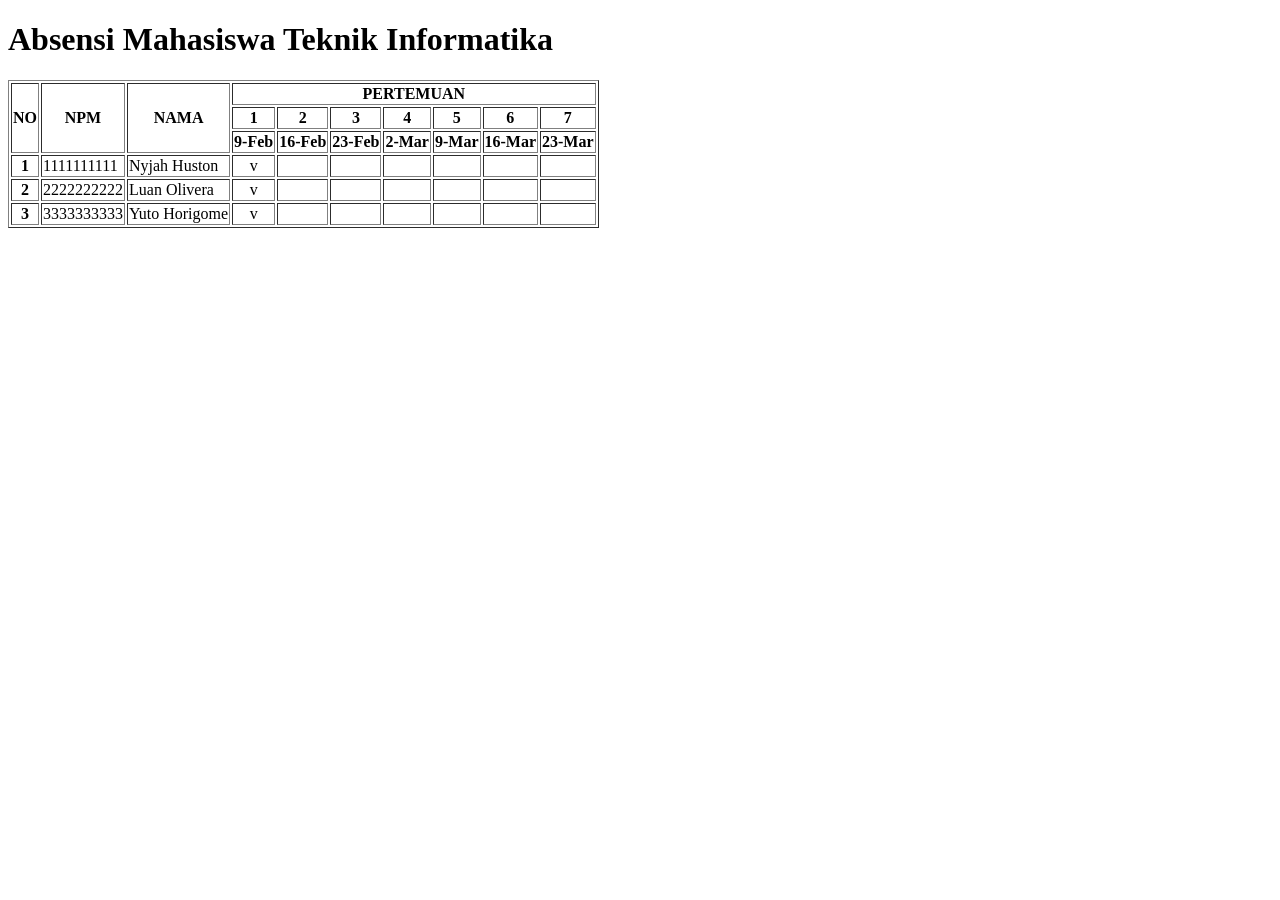
<file: Tugas2/no1.html>
<!DOCTYPE html>
<html lang="en">

<head>
    <meta charset="UTF-8">
    <meta name="viewport" content="width=device-width, initial-scale=1.0">
    <title>Absensi Mahasiswa Teknik Informatika</title>
</head>

<body>
    <h1>Absensi Mahasiswa Teknik Informatika</h1>
    <table border="1">
        <thead>
            <tr>
                <th rowspan="3">NO</th>
                <th rowspan="3">NPM</th>
                <th rowspan="3">NAMA</th>
                <th colspan="7">PERTEMUAN</th>
            </tr>
            <tr>
                <th>1</th>
                <th>2</th>
                <th>3</th>
                <th>4</th>
                <th>5</th>
                <th>6</th>
                <th>7</th>
            </tr>
            <tr>
                <th>9-Feb</th>
                <th>16-Feb</th>
                <th>23-Feb</th>
                <th>2-Mar</th>
                <th>9-Mar</th>
                <th>16-Mar</th>
                <th>23-Mar</th>
            </tr>
        </thead>
        <tbody>
            <tr>
                <td align="center"><b>1</b></td>
                <td>1111111111</td>
                <td>Nyjah Huston</td>
                <td align="center">v</td>
                <td></td>
                <td></td>
                <td></td>
                <td></td>
                <td></td>
                <td></td>
            </tr>
            <tr>
                <td align="center"><b>2</b></td>
                <td>2222222222</td>
                <td>Luan Olivera</td>
                <td align="center">v</td>
                <td></td>
                <td></td>
                <td></td>
                <td></td>
                <td></td>
                <td></td>
            </tr>
            <tr>
                <td align="center"><b>3</b></td>
                <td>3333333333</td>
                <td>Yuto Horigome</td>
                <td align="center">v</td>
                <td></td>
                <td></td>
                <td></td>
                <td></td>
                <td></td>
                <td></td>
            </tr>
        </tbody>
    </table>
</body>

</html>
</file>
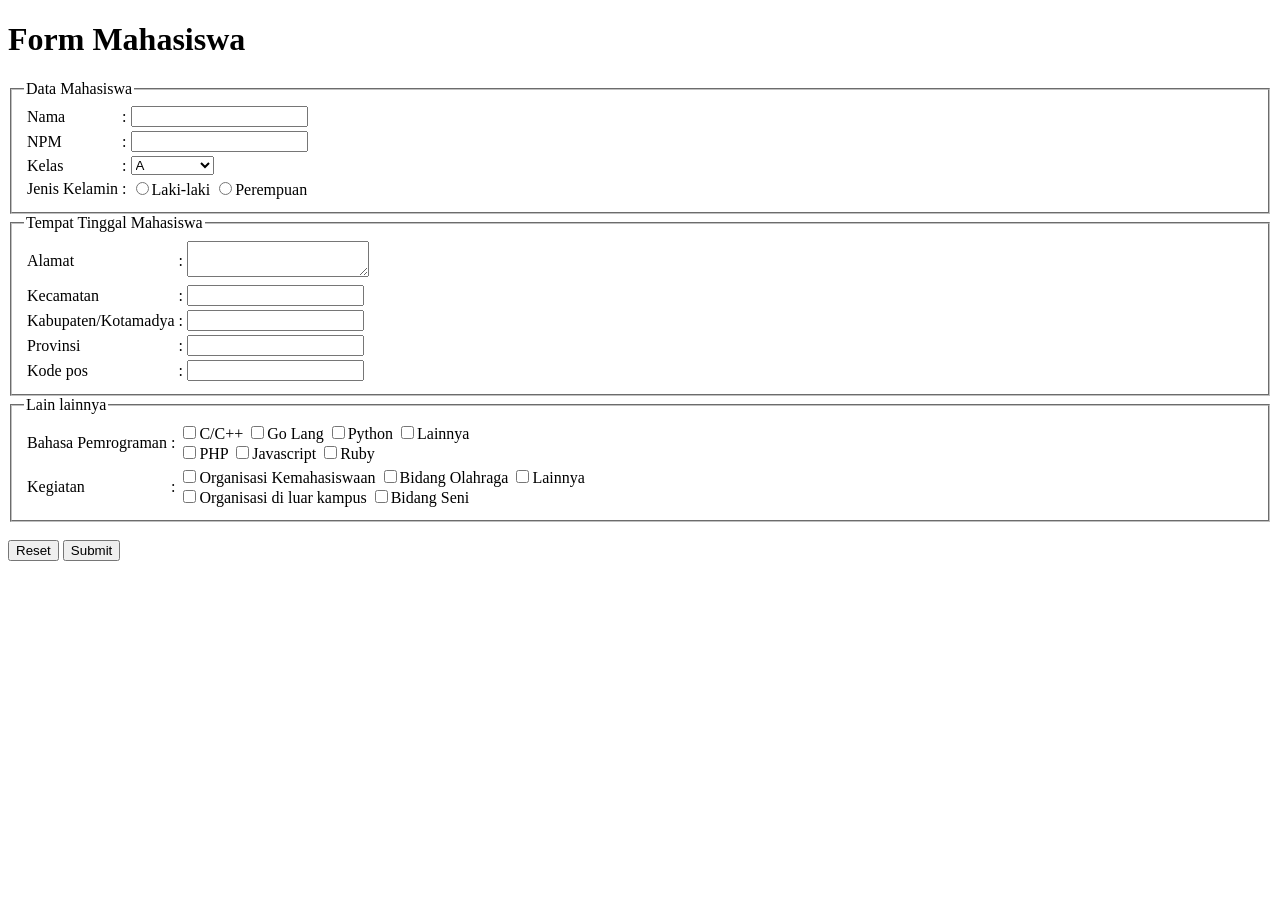
<file: Tugas2/no2.html>
<!DOCTYPE html>
<html lang="en">

<head>
    <meta charset="UTF-8">
    <meta name="viewport" content="width=device-width, initial-scale=1.0">
    <title>Form</title>
</head>

<body>
    <h1>Form Mahasiswa</h1>
    <form method="post">
        <fieldset>
            <legend>Data Mahasiswa</legend>
            <table>
                <tr>
                    <td>Nama</td>
                    <td>:</td>
                    <td><input type="text"></td>
                </tr>
                <tr>
                    <td>NPM</td>
                    <td>:</td>
                    <td><input type="text"></td>
                </tr>
                <tr>
                    <td>Kelas</td>
                    <td>:</td>
                    <td><select name="kelas">
                            <option disabled>Pilih kelas</option>
                            <option value="A">A</option>
                            <option value="B">B</option>
                            <option value="C">C</option>
                        </select></td>
                </tr>
                <tr>
                    <td>Jenis Kelamin</td>
                    <td>:</td>
                    <td><input type="radio" name="jk" value="L">Laki-laki
                        <input type="radio" name="jk" value="P">Perempuan
                    </td>
                </tr>
            </table>
        </fieldset>

        <fieldset>
            <legend>Tempat Tinggal Mahasiswa</legend>
            <table>
                <tr>
                    <td>Alamat</td>
                    <td>:</td>
                    <td><textarea></textarea></td>
                </tr>
                <tr>
                    <td>Kecamatan</td>
                    <td>:</td>
                    <td><input type="text"></td>
                </tr>
                <tr>
                    <td>Kabupaten/Kotamadya</td>
                    <td>:</td>
                    <td><input type="text"></td>
                </tr>
                <tr>
                    <td>Provinsi</td>
                    <td>:</td>
                    <td><input type="text"></td>
                </tr>
                <tr>
                    <td>Kode pos</td>
                    <td>:</td>
                    <td><input type="text"></td>
                </tr>
            </table>
        </fieldset>

        <fieldset>
            <legend>Lain lainnya</legend>
            <table>
                <tr>
                    <td>Bahasa Pemrograman</td>
                    <td>:</td>
                    <td><input type="checkbox" value="C/C++">C/C++
                        <input type="checkbox" value="Go Lang">Go Lang
                        <input type="checkbox" value="py">Python
                        <input type="checkbox" value="lainnya">Lainnya <br>
                        <input type="checkbox" value="php">PHP
                        <input type="checkbox" value="js">Javascript
                        <input type="checkbox" value="ruby">Ruby
                    </td>

                </tr>
                <tr>
                    <td>Kegiatan</td>
                    <td>:</td>
                    <td><input type="checkbox" value="UKM">Organisasi Kemahasiswaan
                        <input type="checkbox" value="Olahraga">Bidang Olahraga
                        <input type="checkbox" value="Lain">Lainnya<br>
                        <input type="checkbox" value="LK">Organisasi di luar kampus
                        <input type="checkbox" value="Seni">Bidang Seni
                    </td>
                </tr>
            </table>
        </fieldset> <br>
        <input type="reset" value="Reset">
        <input type="submit" value="Submit">
    </form>
</body>

</html>
</file>
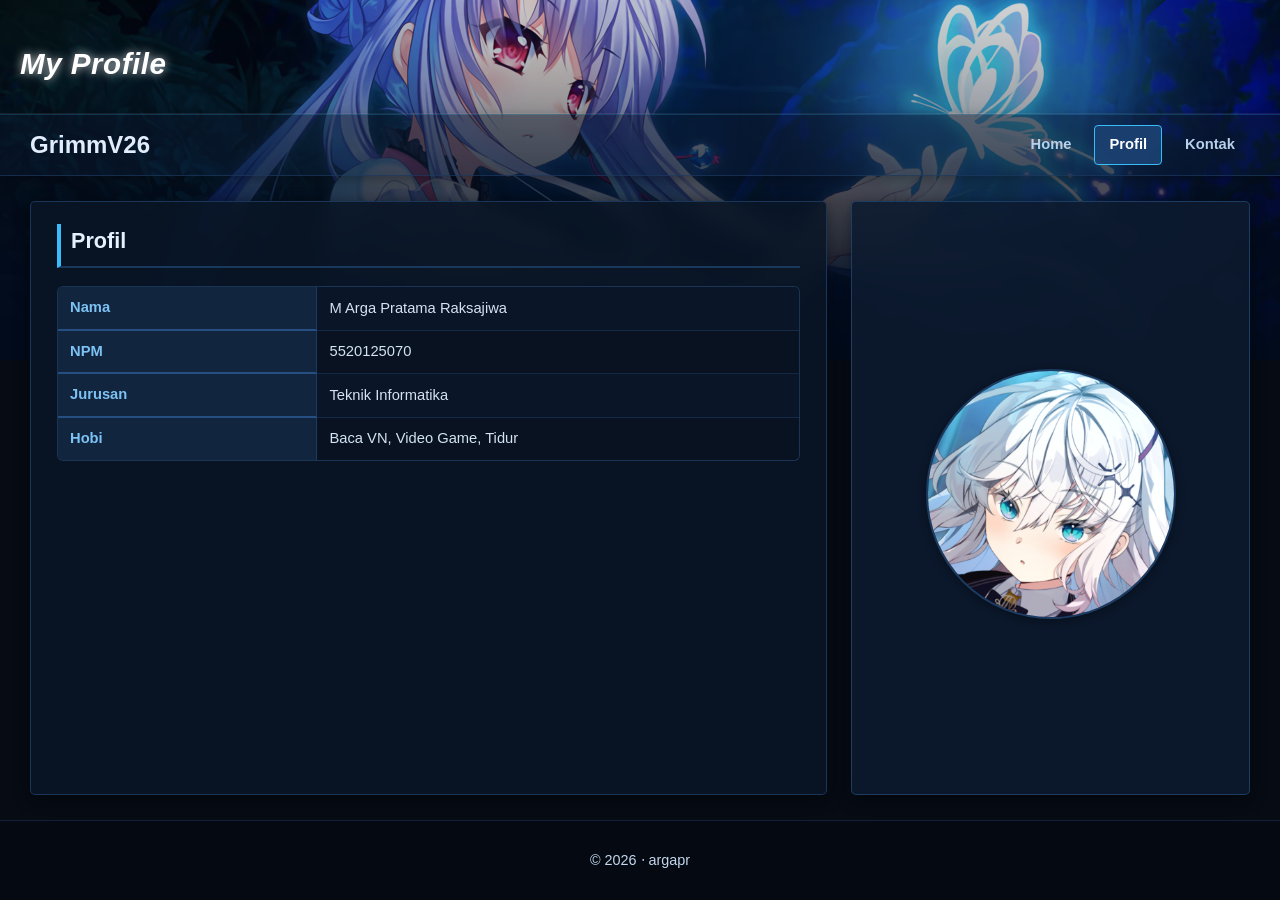
<file: Tugas3/profil.html>
<!DOCTYPE html>
<html lang="en">

<head>
    <meta charset="UTF-8">
    <meta name="viewport" content="width=device-width, initial-scale=1.0">
    <title>Profil</title>
    <link rel="stylesheet" href="style.css">
</head>

<body>

    <header>
        <h1>My Profile</h1>
    </header>

    <nav>
        <div class="logo">GrimmV26</div>
        <div class="menu">
            <a href="index.html">Home</a>
            <a href="profil.html" class="active">Profil</a>
            <a href="kontak.html">Kontak</a>
        </div>
    </nav>

    <section>
        <article>
            <h2>Profil</h2>

            <table class="tabel-data">
                <tbody>
                    <tr>
                        <th style="width: 35%;">Nama</th>
                        <td>M Arga Pratama Raksajiwa</td>
                    </tr>
                    <tr>
                        <th>NPM</th>
                        <td>5520125070</td>
                    </tr>
                    <tr>
                        <th>Jurusan</th>
                        <td>Teknik Informatika</td>
                    </tr>
                    <tr>
                        <th>Hobi</th>
                        <td>Baca VN, Video Game, Tidur</td>
                    </tr>
                </tbody>
            </table>
        </article>

        <aside class="aside-profile">
            <div class="aside-img-wrapper">
                <a href="https://vndb.org/c161702">
                    <img src="img/profil.png" alt="Foto Profil"
                        style="max-width: 250px; border-radius: 50%; margin: auto;"
                        title="Source : https://vndb.org/c161702">
                </a>
            </div>
        </aside>
    </section>

    <footer>
        <p>&copy; 2026 ‧ argapr</p>
    </footer>

</body>

</html>
</file>
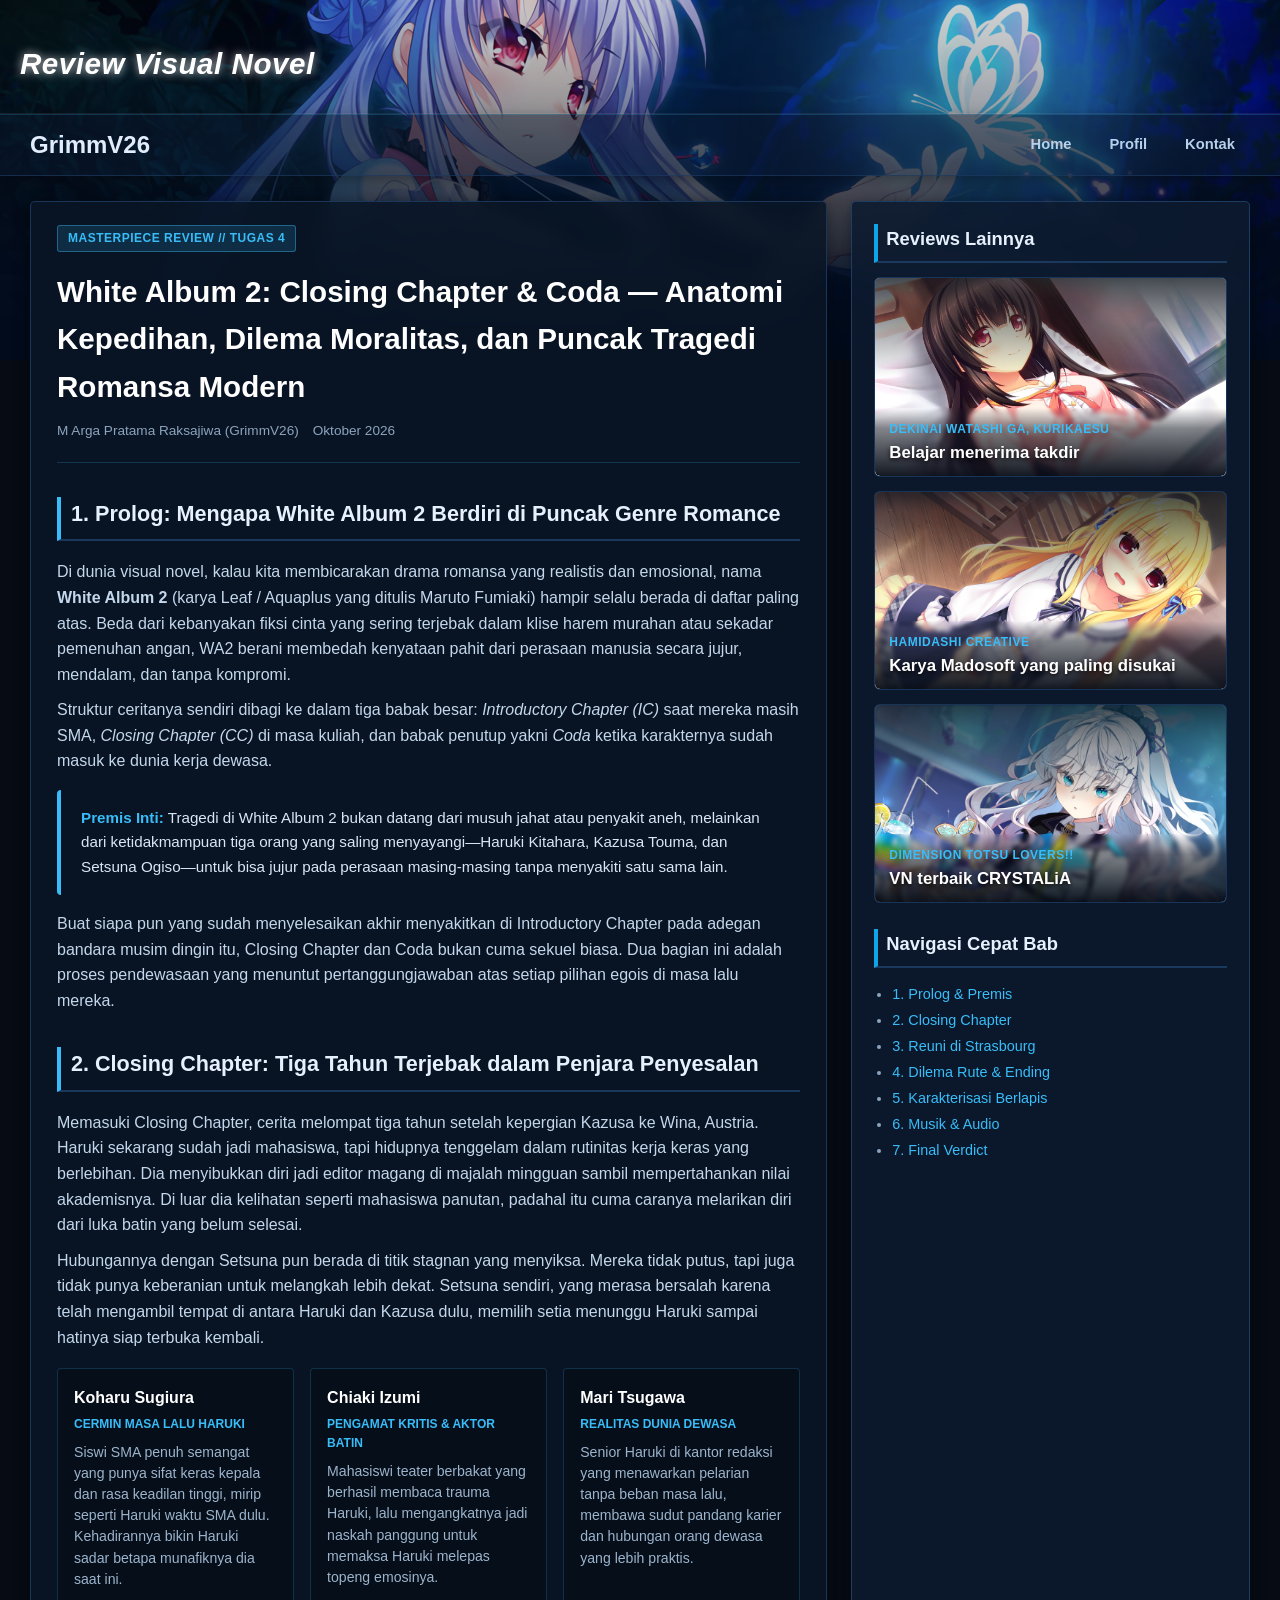
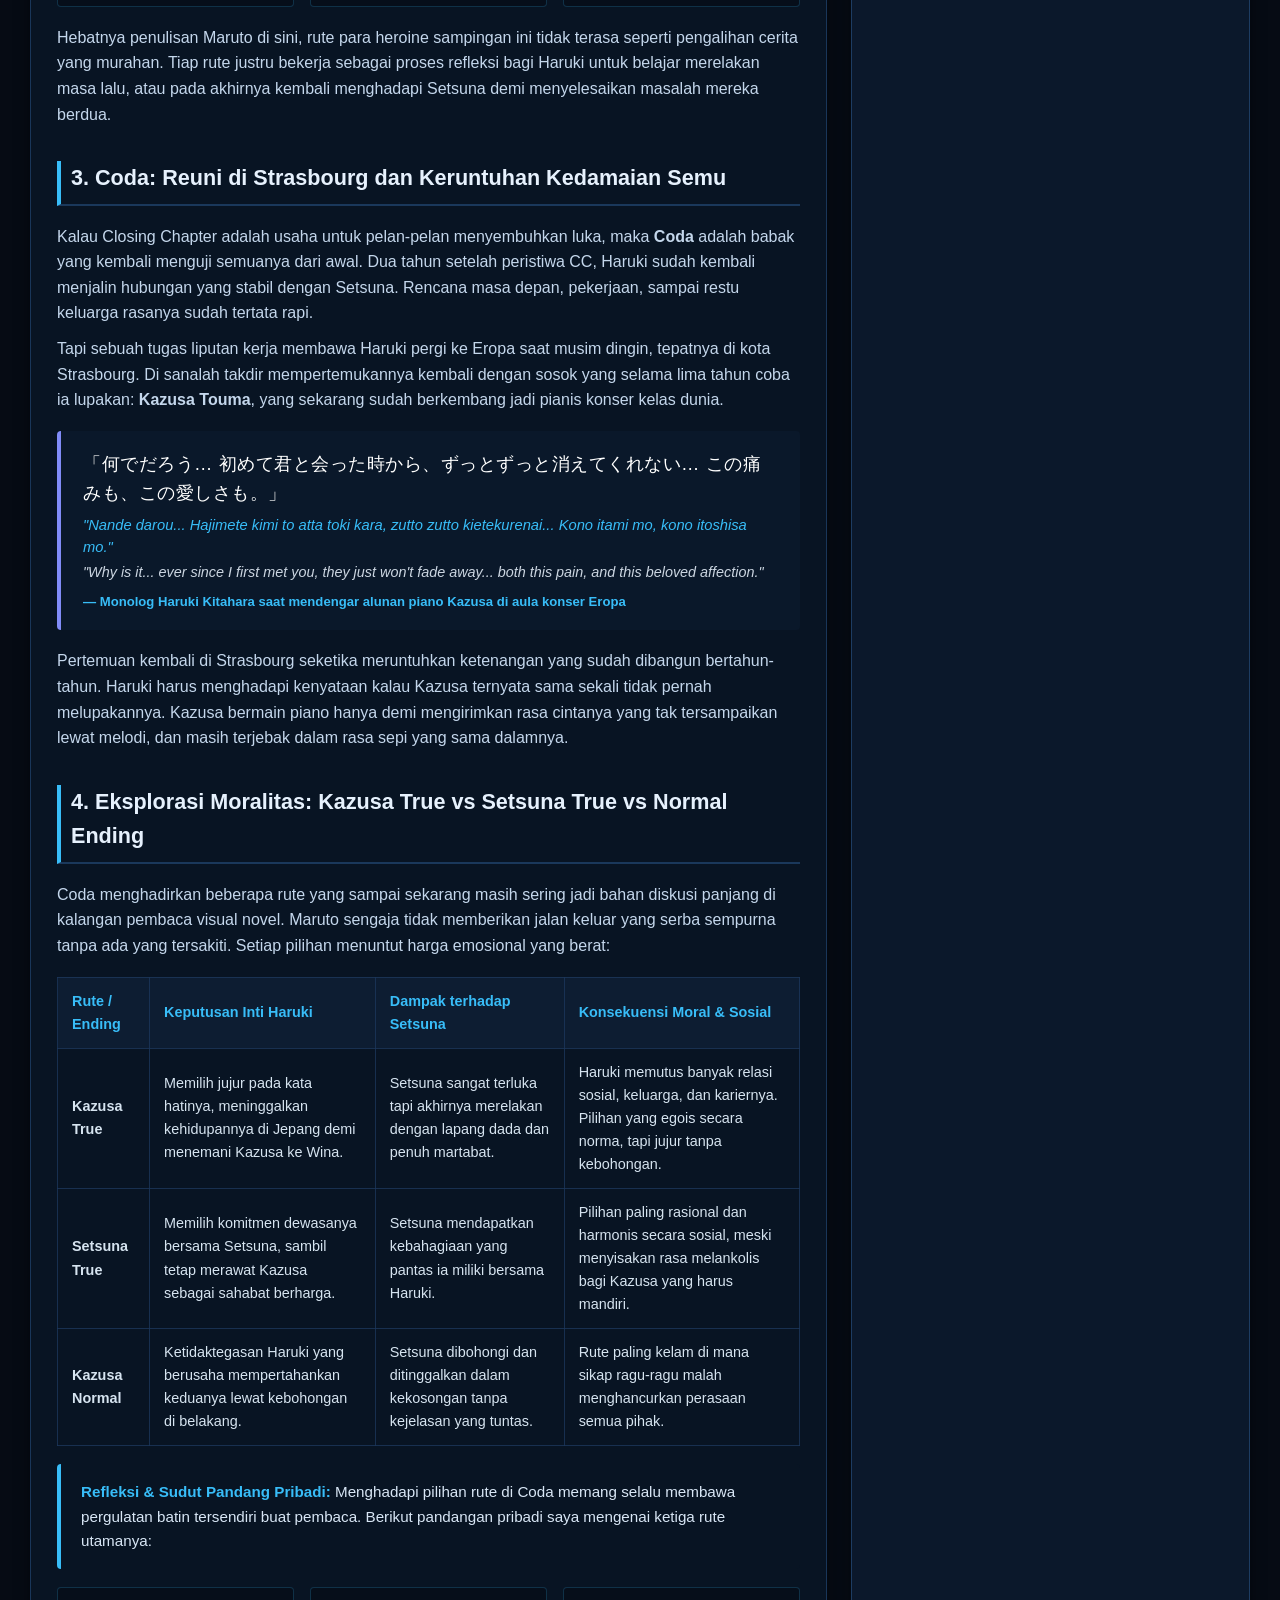
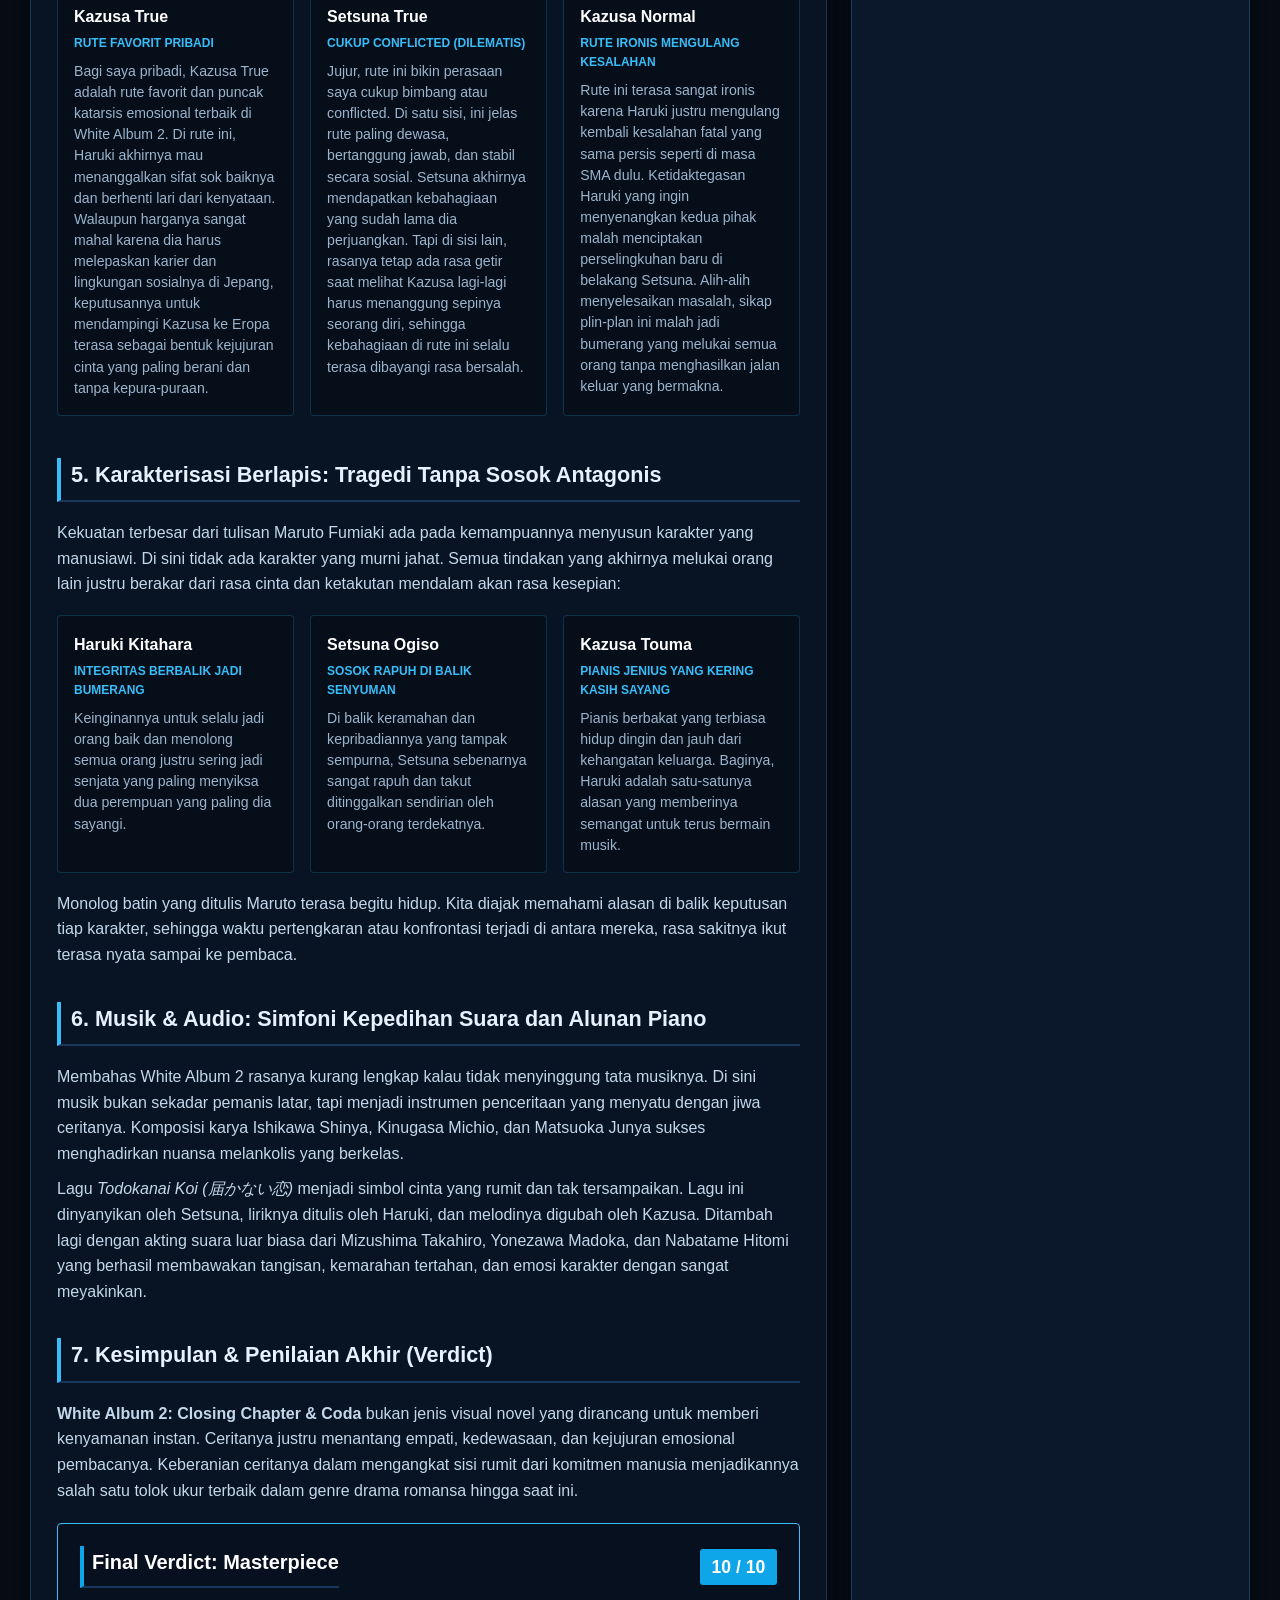
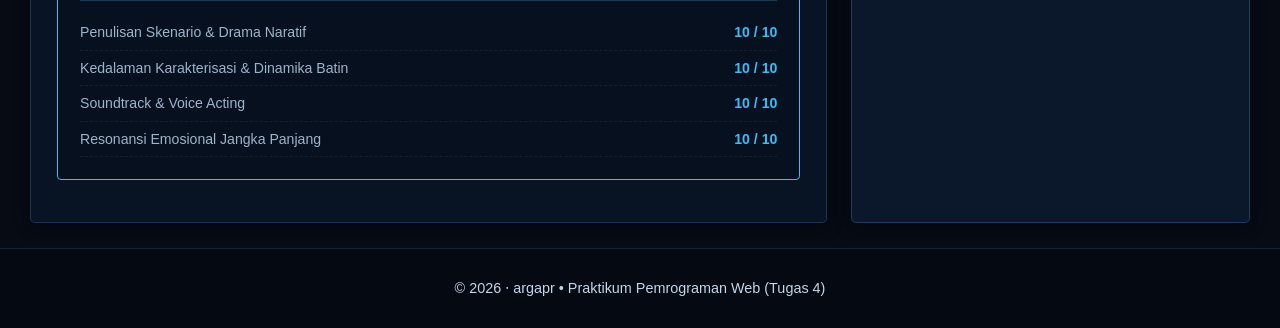
<file: Tugas4/article.html>
<!DOCTYPE html>
<html lang="id">

<head>
    <meta charset="UTF-8">
    <meta name="viewport" content="width=device-width, initial-scale=1.0">
    <title>Review White Album 2: Closing Chapter & Coda - GrimmV26</title>
    <link rel="stylesheet" href="style.css">
</head>

<body>

    <header id="top-header">
        <h1>Review Visual Novel</h1>
    </header>

    <nav>
        <div class="logo">GrimmV26</div>
        <div class="menu">
            <a href="index.html">Home</a>
            <a href="profil.html">Profil</a>
            <a href="kontak.html">Kontak</a>
        </div>
    </nav>

    <section>
        <article class="article-wa2">
            <div class="wa2-hero">
                <span class="wa2-badge">Masterpiece Review // Tugas 4</span>
                <h1 style="margin: 6px 0 10px 0; font-size: 1.85rem; color: #ffffff;">
                    White Album 2: Closing Chapter &amp; Coda — Anatomi Kepedihan, Dilema Moralitas, dan Puncak Tragedi Romansa Modern
                </h1>
                <div class="wa2-meta">
                    <span>M Arga Pratama Raksajiwa (GrimmV26)</span>
                    <span>Oktober 2026</span>
                </div>
            </div>

            <div id="prolog">
                <h2>1. Prolog: Mengapa White Album 2 Berdiri di Puncak Genre Romance</h2>
                <p>
                    Di dunia visual novel, kalau kita membicarakan drama romansa yang realistis dan emosional, nama <strong>White Album 2</strong> (karya Leaf / Aquaplus yang ditulis Maruto Fumiaki) hampir selalu berada di daftar paling atas. Beda dari kebanyakan fiksi cinta yang sering terjebak dalam klise harem murahan atau sekadar pemenuhan angan, WA2 berani membedah kenyataan pahit dari perasaan manusia secara jujur, mendalam, dan tanpa kompromi.
                </p>
                <p>
                    Struktur ceritanya sendiri dibagi ke dalam tiga babak besar: <em>Introductory Chapter (IC)</em> saat mereka masih SMA, <em>Closing Chapter (CC)</em> di masa kuliah, dan babak penutup yakni <em>Coda</em> ketika karakternya sudah masuk ke dunia kerja dewasa.
                </p>
                <div class="wa2-callout">
                    <strong>Premis Inti:</strong> Tragedi di White Album 2 bukan datang dari musuh jahat atau penyakit aneh, melainkan dari ketidakmampuan tiga orang yang saling menyayangi—Haruki Kitahara, Kazusa Touma, dan Setsuna Ogiso—untuk bisa jujur pada perasaan masing-masing tanpa menyakiti satu sama lain.
                </div>
                <p>
                    Buat siapa pun yang sudah menyelesaikan akhir menyakitkan di Introductory Chapter pada adegan bandara musim dingin itu, Closing Chapter dan Coda bukan cuma sekuel biasa. Dua bagian ini adalah proses pendewasaan yang menuntut pertanggungjawaban atas setiap pilihan egois di masa lalu mereka.
                </p>
            </div>

            <div id="closing-chapter">
                <h2>2. Closing Chapter: Tiga Tahun Terjebak dalam Penjara Penyesalan</h2>
                <p>
                    Memasuki Closing Chapter, cerita melompat tiga tahun setelah kepergian Kazusa ke Wina, Austria. Haruki sekarang sudah jadi mahasiswa, tapi hidupnya tenggelam dalam rutinitas kerja keras yang berlebihan. Dia menyibukkan diri jadi editor magang di majalah mingguan sambil mempertahankan nilai akademisnya. Di luar dia kelihatan seperti mahasiswa panutan, padahal itu cuma caranya melarikan diri dari luka batin yang belum selesai.
                </p>
                <p>
                    Hubungannya dengan Setsuna pun berada di titik stagnan yang menyiksa. Mereka tidak putus, tapi juga tidak punya keberanian untuk melangkah lebih dekat. Setsuna sendiri, yang merasa bersalah karena telah mengambil tempat di antara Haruki dan Kazusa dulu, memilih setia menunggu Haruki sampai hatinya siap terbuka kembali.
                </p>
                <div class="wa2-cards">
                    <div class="wa2-card">
                        <h4>Koharu Sugiura</h4>
                        <div class="wa2-sub">Cermin Masa Lalu Haruki</div>
                        <p>Siswi SMA penuh semangat yang punya sifat keras kepala dan rasa keadilan tinggi, mirip seperti Haruki waktu SMA dulu. Kehadirannya bikin Haruki sadar betapa munafiknya dia saat ini.</p>
                    </div>
                    <div class="wa2-card">
                        <h4>Chiaki Izumi</h4>
                        <div class="wa2-sub">Pengamat Kritis &amp; Aktor Batin</div>
                        <p>Mahasiswi teater berbakat yang berhasil membaca trauma Haruki, lalu mengangkatnya jadi naskah panggung untuk memaksa Haruki melepas topeng emosinya.</p>
                    </div>
                    <div class="wa2-card">
                        <h4>Mari Tsugawa</h4>
                        <div class="wa2-sub">Realitas Dunia Dewasa</div>
                        <p>Senior Haruki di kantor redaksi yang menawarkan pelarian tanpa beban masa lalu, membawa sudut pandang karier dan hubungan orang dewasa yang lebih praktis.</p>
                    </div>
                </div>
                <p>
                    Hebatnya penulisan Maruto di sini, rute para heroine sampingan ini tidak terasa seperti pengalihan cerita yang murahan. Tiap rute justru bekerja sebagai proses refleksi bagi Haruki untuk belajar merelakan masa lalu, atau pada akhirnya kembali menghadapi Setsuna demi menyelesaikan masalah mereka berdua.
                </p>
            </div>

            <div id="coda">
                <h2>3. Coda: Reuni di Strasbourg dan Keruntuhan Kedamaian Semu</h2>
                <p>
                    Kalau Closing Chapter adalah usaha untuk pelan-pelan menyembuhkan luka, maka <strong>Coda</strong> adalah babak yang kembali menguji semuanya dari awal. Dua tahun setelah peristiwa CC, Haruki sudah kembali menjalin hubungan yang stabil dengan Setsuna. Rencana masa depan, pekerjaan, sampai restu keluarga rasanya sudah tertata rapi.
                </p>
                <p>
                    Tapi sebuah tugas liputan kerja membawa Haruki pergi ke Eropa saat musim dingin, tepatnya di kota Strasbourg. Di sanalah takdir mempertemukannya kembali dengan sosok yang selama lima tahun coba ia lupakan: <strong>Kazusa Touma</strong>, yang sekarang sudah berkembang jadi pianis konser kelas dunia.
                </p>
                <div class="wa2-quote">
                    <p style="font-size: 1.15rem; color: #ffffff; margin: 0 0 6px 0; font-style: normal; font-weight: 500; letter-spacing: 0.5px;">
                        「何でだろう… 初めて君と会った時から、ずっとずっと消えてくれない… この痛みも、この愛しさも。」
                    </p>
                    <p style="font-size: 0.92rem; color: #38bdf8; margin: 0 0 4px 0; line-height: 1.5;">
                        "Nande darou... Hajimete kimi to atta toki kara, zutto zutto kietekurenai... Kono itami mo, kono itoshisa mo."
                    </p>
                    <p style="font-size: 0.9rem; color: #cbd5e1; margin: 0; line-height: 1.5; font-style: italic;">
                        "Why is it... ever since I first met you, they just won't fade away... both this pain, and this beloved affection."
                    </p>
                    <cite>— Monolog Haruki Kitahara saat mendengar alunan piano Kazusa di aula konser Eropa</cite>
                </div>
                <p>
                    Pertemuan kembali di Strasbourg seketika meruntuhkan ketenangan yang sudah dibangun bertahun-tahun. Haruki harus menghadapi kenyataan kalau Kazusa ternyata sama sekali tidak pernah melupakannya. Kazusa bermain piano hanya demi mengirimkan rasa cintanya yang tak tersampaikan lewat melodi, dan masih terjebak dalam rasa sepi yang sama dalamnya.
                </p>
            </div>

            <div id="dilema-rute">
                <h2>4. Eksplorasi Moralitas: Kazusa True vs Setsuna True vs Normal Ending</h2>
                <p>
                    Coda menghadirkan beberapa rute yang sampai sekarang masih sering jadi bahan diskusi panjang di kalangan pembaca visual novel. Maruto sengaja tidak memberikan jalan keluar yang serba sempurna tanpa ada yang tersakiti. Setiap pilihan menuntut harga emosional yang berat:
                </p>
                <div class="wa2-table-wrap">
                    <table class="wa2-table">
                        <thead>
                            <tr>
                                <th>Rute / Ending</th>
                                <th>Keputusan Inti Haruki</th>
                                <th>Dampak terhadap Setsuna</th>
                                <th>Konsekuensi Moral &amp; Sosial</th>
                            </tr>
                        </thead>
                        <tbody>
                            <tr>
                                <td><strong>Kazusa True</strong></td>
                                <td>Memilih jujur pada kata hatinya, meninggalkan kehidupannya di Jepang demi menemani Kazusa ke Wina.</td>
                                <td>Setsuna sangat terluka tapi akhirnya merelakan dengan lapang dada dan penuh martabat.</td>
                                <td>Haruki memutus banyak relasi sosial, keluarga, dan kariernya. Pilihan yang egois secara norma, tapi jujur tanpa kebohongan.</td>
                            </tr>
                            <tr>
                                <td><strong>Setsuna True</strong></td>
                                <td>Memilih komitmen dewasanya bersama Setsuna, sambil tetap merawat Kazusa sebagai sahabat berharga.</td>
                                <td>Setsuna mendapatkan kebahagiaan yang pantas ia miliki bersama Haruki.</td>
                                <td>Pilihan paling rasional dan harmonis secara sosial, meski menyisakan rasa melankolis bagi Kazusa yang harus mandiri.</td>
                            </tr>
                            <tr>
                                <td><strong>Kazusa Normal</strong></td>
                                <td>Ketidaktegasan Haruki yang berusaha mempertahankan keduanya lewat kebohongan di belakang.</td>
                                <td>Setsuna dibohongi dan ditinggalkan dalam kekosongan tanpa kejelasan yang tuntas.</td>
                                <td>Rute paling kelam di mana sikap ragu-ragu malah menghancurkan perasaan semua pihak.</td>
                            </tr>
                        </tbody>
                    </table>
                </div>

                <div class="wa2-callout">
                    <strong>Refleksi &amp; Sudut Pandang Pribadi:</strong> Menghadapi pilihan rute di Coda memang selalu membawa pergulatan batin tersendiri buat pembaca. Berikut pandangan pribadi saya mengenai ketiga rute utamanya:
                </div>

                <div class="wa2-cards">
                    <div class="wa2-card">
                        <h4>Kazusa True</h4>
                        <div class="wa2-sub">Rute Favorit Pribadi</div>
                        <p>Bagi saya pribadi, Kazusa True adalah rute favorit dan puncak katarsis emosional terbaik di White Album 2. Di rute ini, Haruki akhirnya mau menanggalkan sifat sok baiknya dan berhenti lari dari kenyataan. Walaupun harganya sangat mahal karena dia harus melepaskan karier dan lingkungan sosialnya di Jepang, keputusannya untuk mendampingi Kazusa ke Eropa terasa sebagai bentuk kejujuran cinta yang paling berani dan tanpa kepura-puraan.</p>
                    </div>
                    <div class="wa2-card">
                        <h4>Setsuna True</h4>
                        <div class="wa2-sub">Cukup Conflicted (Dilematis)</div>
                        <p>Jujur, rute ini bikin perasaan saya cukup bimbang atau conflicted. Di satu sisi, ini jelas rute paling dewasa, bertanggung jawab, dan stabil secara sosial. Setsuna akhirnya mendapatkan kebahagiaan yang sudah lama dia perjuangkan. Tapi di sisi lain, rasanya tetap ada rasa getir saat melihat Kazusa lagi-lagi harus menanggung sepinya seorang diri, sehingga kebahagiaan di rute ini selalu terasa dibayangi rasa bersalah.</p>
                    </div>
                    <div class="wa2-card">
                        <h4>Kazusa Normal</h4>
                        <div class="wa2-sub">Rute Ironis Mengulang Kesalahan</div>
                        <p>Rute ini terasa sangat ironis karena Haruki justru mengulang kembali kesalahan fatal yang sama persis seperti di masa SMA dulu. Ketidaktegasan Haruki yang ingin menyenangkan kedua pihak malah menciptakan perselingkuhan baru di belakang Setsuna. Alih-alih menyelesaikan masalah, sikap plin-plan ini malah jadi bumerang yang melukai semua orang tanpa menghasilkan jalan keluar yang bermakna.</p>
                    </div>
                </div>
            </div>

            <div id="karakterisasi">
                <h2>5. Karakterisasi Berlapis: Tragedi Tanpa Sosok Antagonis</h2>
                <p>
                    Kekuatan terbesar dari tulisan Maruto Fumiaki ada pada kemampuannya menyusun karakter yang manusiawi. Di sini tidak ada karakter yang murni jahat. Semua tindakan yang akhirnya melukai orang lain justru berakar dari rasa cinta dan ketakutan mendalam akan rasa kesepian:
                </p>
                <div class="wa2-cards">
                    <div class="wa2-card">
                        <h4>Haruki Kitahara</h4>
                        <div class="wa2-sub">Integritas Berbalik Jadi Bumerang</div>
                        <p>Keinginannya untuk selalu jadi orang baik dan menolong semua orang justru sering jadi senjata yang paling menyiksa dua perempuan yang paling dia sayangi.</p>
                    </div>
                    <div class="wa2-card">
                        <h4>Setsuna Ogiso</h4>
                        <div class="wa2-sub">Sosok Rapuh di Balik Senyuman</div>
                        <p>Di balik keramahan dan kepribadiannya yang tampak sempurna, Setsuna sebenarnya sangat rapuh dan takut ditinggalkan sendirian oleh orang-orang terdekatnya.</p>
                    </div>
                    <div class="wa2-card">
                        <h4>Kazusa Touma</h4>
                        <div class="wa2-sub">Pianis Jenius yang Kering Kasih Sayang</div>
                        <p>Pianis berbakat yang terbiasa hidup dingin dan jauh dari kehangatan keluarga. Baginya, Haruki adalah satu-satunya alasan yang memberinya semangat untuk terus bermain musik.</p>
                    </div>
                </div>
                <p>
                    Monolog batin yang ditulis Maruto terasa begitu hidup. Kita diajak memahami alasan di balik keputusan tiap karakter, sehingga waktu pertengkaran atau konfrontasi terjadi di antara mereka, rasa sakitnya ikut terasa nyata sampai ke pembaca.
                </p>
            </div>

            <div id="musik">
                <h2>6. Musik &amp; Audio: Simfoni Kepedihan Suara dan Alunan Piano</h2>
                <p>
                    Membahas White Album 2 rasanya kurang lengkap kalau tidak menyinggung tata musiknya. Di sini musik bukan sekadar pemanis latar, tapi menjadi instrumen penceritaan yang menyatu dengan jiwa ceritanya. Komposisi karya Ishikawa Shinya, Kinugasa Michio, dan Matsuoka Junya sukses menghadirkan nuansa melankolis yang berkelas.
                </p>
                <p>
                    Lagu <em>Todokanai Koi (届かない恋)</em> menjadi simbol cinta yang rumit dan tak tersampaikan. Lagu ini dinyanyikan oleh Setsuna, liriknya ditulis oleh Haruki, dan melodinya digubah oleh Kazusa. Ditambah lagi dengan akting suara luar biasa dari Mizushima Takahiro, Yonezawa Madoka, dan Nabatame Hitomi yang berhasil membawakan tangisan, kemarahan tertahan, dan emosi karakter dengan sangat meyakinkan.
                </p>
            </div>

            <div id="verdict">
                <h2>7. Kesimpulan &amp; Penilaian Akhir (Verdict)</h2>
                <p>
                    <strong>White Album 2: Closing Chapter &amp; Coda</strong> bukan jenis visual novel yang dirancang untuk memberi kenyamanan instan. Ceritanya justru menantang empati, kedewasaan, dan kejujuran emosional pembacanya. Keberanian ceritanya dalam mengangkat sisi rumit dari komitmen manusia menjadikannya salah satu tolok ukur terbaik dalam genre drama romansa hingga saat ini.
                </p>

                <div class="wa2-verdict-box">
                    <div class="wa2-verdict-head">
                        <h3>Final Verdict: Masterpiece</h3>
                        <span class="wa2-score-tag">10 / 10</span>
                    </div>
                    <div class="wa2-verdict-item">
                        <span>Penulisan Skenario &amp; Drama Naratif</span>
                        <strong>10 / 10</strong>
                    </div>
                    <div class="wa2-verdict-item">
                        <span>Kedalaman Karakterisasi &amp; Dinamika Batin</span>
                        <strong>10 / 10</strong>
                    </div>
                    <div class="wa2-verdict-item">
                        <span>Soundtrack &amp; Voice Acting</span>
                        <strong>10 / 10</strong>
                    </div>
                    <div class="wa2-verdict-item">
                        <span>Resonansi Emosional Jangka Panjang</span>
                        <strong>10 / 10</strong>
                    </div>
                </div>
            </div>
        </article>

        <aside>
            <h3>Reviews Lainnya</h3>
            <div class="galeri1">
                <a href="index.html" class="galeri-item1">
                    <div class="review-banner">
                        <img src="img/dekinai.png" alt="Dekinai watashi ga, Kurikaesu Review">
                        <div class="review-overlay">
                            <span class="review-game-title">Dekinai watashi ga, Kurikaesu</span>
                            <h4 class="review-headline">Belajar menerima takdir</h4>
                        </div>
                    </div>
                </a>
                <a href="index.html" class="galeri-item1">
                    <div class="review-banner">
                        <img src="img/hami.png" alt="Hamidashi Creative Review">
                        <div class="review-overlay">
                            <span class="review-game-title">Hamidashi Creative</span>
                            <h4 class="review-headline">Karya Madosoft yang paling disukai</h4>
                        </div>
                    </div>
                </a>
                <a href="index.html" class="galeri-item1">
                    <div class="review-banner">
                        <img src="img/totsuraba.png" alt="Dimension Totsu Lovers Review">
                        <div class="review-overlay">
                            <span class="review-game-title">Dimension Totsu Lovers!!</span>
                            <h4 class="review-headline">VN terbaik CRYSTALiA</h4>
                        </div>
                    </div>
                </a>
            </div>

            <br>
            <h3>Navigasi Cepat Bab</h3>
            <ul style="padding-left: 18px; font-size: 0.9rem; color: #8da4be; line-height: 1.8;">
                <li><a href="#prolog" style="color: #38bdf8; text-decoration: none;">1. Prolog &amp; Premis</a></li>
                <li><a href="#closing-chapter" style="color: #38bdf8; text-decoration: none;">2. Closing Chapter</a></li>
                <li><a href="#coda" style="color: #38bdf8; text-decoration: none;">3. Reuni di Strasbourg</a></li>
                <li><a href="#dilema-rute" style="color: #38bdf8; text-decoration: none;">4. Dilema Rute &amp; Ending</a></li>
                <li><a href="#karakterisasi" style="color: #38bdf8; text-decoration: none;">5. Karakterisasi Berlapis</a></li>
                <li><a href="#musik" style="color: #38bdf8; text-decoration: none;">6. Musik &amp; Audio</a></li>
                <li><a href="#verdict" style="color: #38bdf8; text-decoration: none;">7. Final Verdict</a></li>
            </ul>
        </aside>
    </section>

    <footer>
        <p>&copy; 2026 ‧ argapr • Praktikum Pemrograman Web (Tugas 4)</p>
    </footer>

    <button 
        id="btnBackToTop" 
        class="btn-back-to-top" 
        aria-label="Kembali ke atas header" 
        title="Kembali ke atas (Top Page Header)">
        <svg viewBox="0 0 24 24" width="22" height="22" fill="none" stroke="currentColor" stroke-width="2.5" stroke-linecap="round" stroke-linejoin="round">
            <line x1="12" y1="19" x2="12" y2="5"></line>
            <polyline points="5 12 12 5 19 12"></polyline>
        </svg>
    </button>

    <script src="script.js"></script>
</body>

</html>
</file>
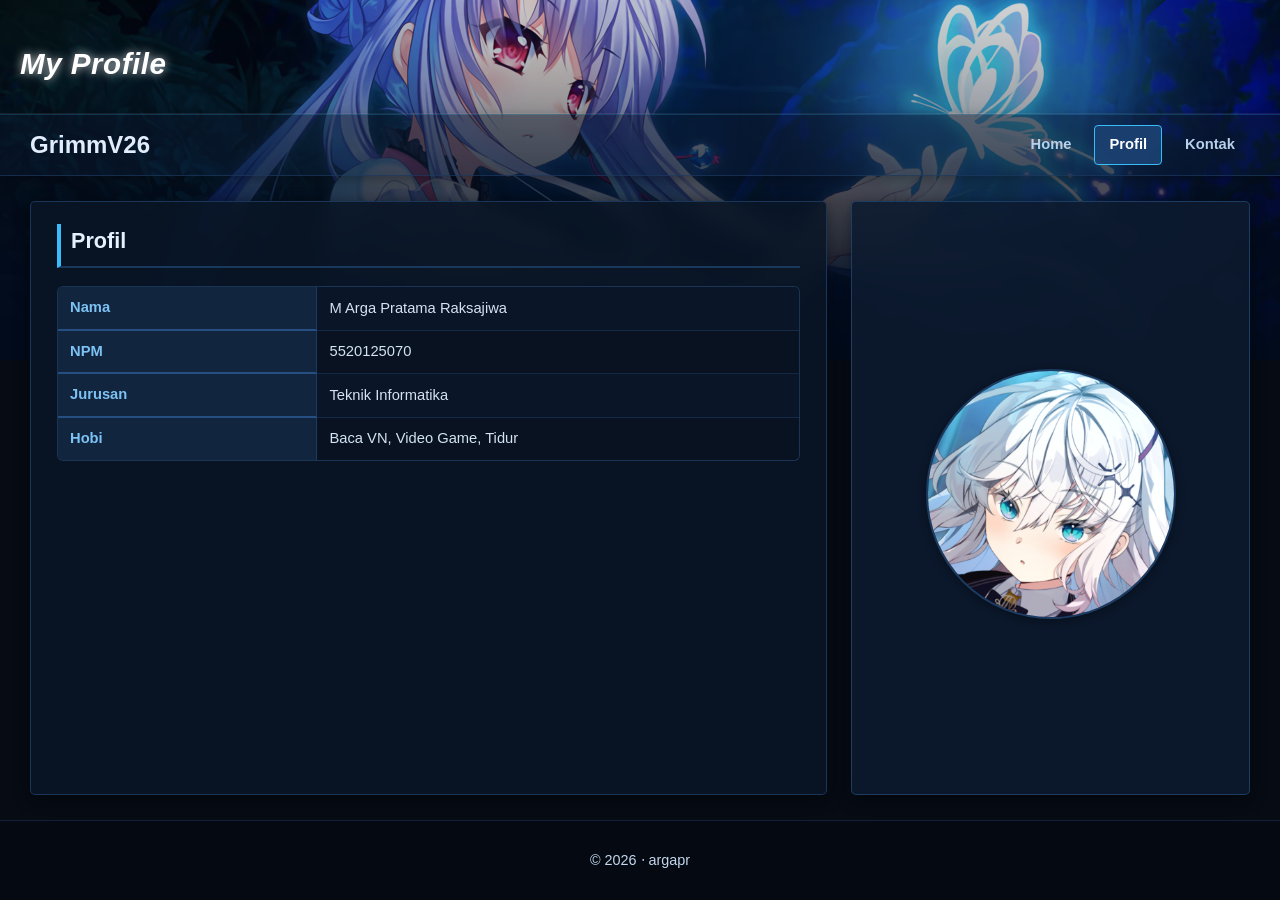
<file: Tugas4/profil.html>
<!DOCTYPE html>
<html lang="en">

<head>
    <meta charset="UTF-8">
    <meta name="viewport" content="width=device-width, initial-scale=1.0">
    <title>Profil</title>
    <link rel="stylesheet" href="style.css">
</head>

<body>

    <header id="top-header">
        <h1>My Profile</h1>
    </header>

    <nav>
        <div class="logo">GrimmV26</div>
        <div class="menu">
            <a href="index.html">Home</a>
            <a href="profil.html" class="active">Profil</a>
            <a href="kontak.html">Kontak</a>
        </div>
    </nav>

    <section>
        <article>
            <h2>Profil</h2>

            <table class="tabel-data">
                <tbody>
                    <tr>
                        <th style="width: 35%;">Nama</th>
                        <td>M Arga Pratama Raksajiwa</td>
                    </tr>
                    <tr>
                        <th>NPM</th>
                        <td>5520125070</td>
                    </tr>
                    <tr>
                        <th>Jurusan</th>
                        <td>Teknik Informatika</td>
                    </tr>
                    <tr>
                        <th>Hobi</th>
                        <td>Baca VN, Video Game, Tidur</td>
                    </tr>
                </tbody>
            </table>
        </article>

        <aside class="aside-profile">
            <div class="aside-img-wrapper">
                <a href="https://vndb.org/c161702">
                    <img src="img/profil.png" alt="Foto Profil"
                        style="max-width: 250px; border-radius: 50%; margin: auto;"
                        title="Source : https://vndb.org/c161702">
                </a>
            </div>
        </aside>
    </section>

    <footer>
        <p>&copy; 2026 ‧ argapr</p>
    </footer>

    <button 
        id="btnBackToTop" 
        class="btn-back-to-top" 
        aria-label="Kembali ke atas header" 
        title="Kembali ke atas (Top Page Header)">
        <svg viewBox="0 0 24 24" width="22" height="22" fill="none" stroke="currentColor" stroke-width="2.5" stroke-linecap="round" stroke-linejoin="round">
            <line x1="12" y1="19" x2="12" y2="5"></line>
            <polyline points="5 12 12 5 19 12"></polyline>
        </svg>
    </button>

    <script src="script.js"></script>
</body>

</html>
</file>
<file: Tugas3/style.css>
* {
    box-sizing: border-box;
}

body {
    margin: 0;
    padding: 0;
    font-family: -apple-system, BlinkMacSystemFont, "Segoe UI", Roboto, "Helvetica Neue", Arial, sans-serif;
    background-color: #060b14;
    background-image: url('img/bg.png');
    background-size: 100% auto;
    background-position: top center;
    background-attachment: fixed;
    background-repeat: no-repeat;
    color: #d6e4f0;
    display: flex;
    flex-direction: column;
    min-height: 100vh;
    line-height: 1.6;
}

header { 
    background-color: rgba(8, 16, 28, 0.2); 
    padding: 40px 20px 26px; 
    text-align: left; 
    border-bottom: 1px solid rgba(255, 255, 255, 0.08);
}

header h1 {
    margin: 0;
    color: #ffffff;
    font-size: 1.85rem;
    font-style: italic;
    font-weight: 700;
    letter-spacing: 0.5px;
    text-shadow: 0 0 10px rgba(255, 255, 255, 0.8);
}

nav { 
    background-color: rgba(10, 23, 42, 0.55); 
    padding: 10px 30px; 
    display: flex; 
    justify-content: space-between; 
    align-items: center; 
    border-top: 1px solid rgba(56, 189, 248, 0.2);
    border-bottom: 1px solid rgba(28, 56, 92, 0.7);
    box-shadow: 0 4px 12px rgba(0, 0, 0, 0.35);
}

section { 
    background-color: rgba(6, 12, 22, 0.4); 
    padding: 25px 30px; 
    display: grid; 
    grid-template-columns: 2fr 1fr;
    gap: 24px; 
    flex-grow: 1;
}

article { 
    background-color: rgba(10, 22, 38, 0.88); 
    backdrop-filter: blur(8px);
    -webkit-backdrop-filter: blur(8px);
    padding: 22px 26px; 
    border-radius: 5px; 
    border: 1px solid rgba(29, 60, 99, 0.85);
    box-shadow: 0 4px 16px rgba(0, 0, 0, 0.45);
}

aside { 
    background-color: rgba(13, 27, 47, 0.88); 
    backdrop-filter: blur(8px);
    -webkit-backdrop-filter: blur(8px);
    padding: 22px; 
    border-radius: 5px; 
    border: 1px solid rgba(32, 67, 109, 0.85);
    box-shadow: 0 4px 16px rgba(0, 0, 0, 0.45);
}

.aside-profile {
    display: flex;
    flex-direction: column;
    justify-content: center;
    align-items: center;
}

footer { 
    background-color: rgba(5, 10, 18, 0.95); 
    backdrop-filter: blur(4px);
    -webkit-backdrop-filter: blur(4px);
    color: #799bbb; 
    text-align: center; 
    padding: 18px 20px; 
    border-top: 1px solid rgba(21, 41, 67, 0.8);
    font-size: 0.9rem;
}

.logo { 
    font-size: 1.5rem; 
    font-weight: 700; 
    color: #e2edfc;
}

.menu {
    display: flex;
    gap: 8px;
}

.menu a { 
    color: #b7d1ed; 
    text-decoration: none; 
    padding: 7px 14px; 
    font-weight: 600; 
    font-size: 0.92rem;
    border-radius: 4px;
    border: 1px solid transparent;
    transition: background-color 0.2s, color 0.2s;
}

.menu a:hover { 
    color: #ffffff; 
    background-color: rgba(26, 56, 95, 0.9);
    border-color: #2b5486;
    text-decoration: none;
}

.menu a.active {
    color: #ffffff;
    background-color: rgba(28, 66, 115, 0.9);
    border-color: #38bdf8;
}

h2, h3 {
    color: #e6f1fd;
    margin-top: 0;
    padding-bottom: 8px;
    border-bottom: 2px solid rgba(30, 65, 106, 0.8);
}

h2 {
    font-size: 1.35rem;
    border-left: 4px solid #38bdf8;
    padding-left: 10px;
}

h3 {
    font-size: 1.15rem;
    border-left: 4px solid #0ea5e9;
    padding-left: 8px;
    margin-bottom: 14px;
}

p {
    color: #c4d7ec;
    margin: 10px 0;
}

.tabel-data {
    width: 100%;
    text-align: left;
    margin-top: 16px;
    margin-bottom: 16px;
    border-collapse: separate;
    border-spacing: 0;
    border-radius: 6px;
    overflow: hidden;
    font-size: 0.92rem;
    background-color: rgba(10, 21, 37, 0.7);
    border: 1px solid rgba(30, 59, 96, 0.85);
}

.tabel-data th {
    background-color: rgba(20, 41, 68, 0.85);
    color: #7dc2f4;
    font-weight: 600;
    padding: 9px 12px;
    border-bottom: 2px solid rgba(41, 85, 138, 0.9);
    border-right: 1px solid rgba(32, 65, 105, 0.8);
}

.tabel-data td {
    padding: 8px 12px;
    border-bottom: 1px solid rgba(25, 51, 84, 0.7);
    border-right: 1px solid rgba(25, 51, 84, 0.7);
    color: #d4e3f3;
}

.tabel-data th:last-child,
.tabel-data td:last-child {
    border-right: none;
}

.tabel-data tr:last-child td,
.tabel-data tr:last-child th {
    border-bottom: none;
}

.tabel-data tbody tr:nth-child(odd),
.tabel-data tr:nth-child(odd) {
    background-color: rgba(11, 24, 42, 0.6);
}

.tabel-data tbody tr:nth-child(even),
.tabel-data tr:nth-child(even) {
    background-color: rgba(8, 18, 32, 0.45);
}

.tabel-data tr:hover,
.tabel-data tbody tr:hover {
    background-color: rgba(22, 47, 82, 0.8);
}

.tabel-data a {
    color: #60a5fa;
    text-decoration: none;
    word-break: break-all;
}

.tabel-data a:hover {
    color: #93c5fd;
    text-decoration: underline;
}

.tabel-socials th {
    white-space: nowrap;
    width: 38%;
}

.icon-social {
    color: #38bdf8;
    margin-right: 7px;
    font-size: 1rem;
    vertical-align: middle;
}

.icon-social-img {
    width: 16px;
    height: 16px;
    vertical-align: middle;
    margin-right: 7px;
    display: inline-block;
}

.social-icons {
    display: flex;
    flex-wrap: wrap;
    gap: 10px;
    margin-top: 14px;
}

.social-link {
    display: inline-flex;
    align-items: center;
    justify-content: center;
    width: 44px;
    height: 44px;
    background-color: rgba(12, 28, 48, 0.8);
    border: 1px solid rgba(31, 66, 109, 0.8);
    border-radius: 6px;
    color: #60a5fa;
    font-size: 1.35rem;
    text-decoration: none;
    transition: background-color 0.2s, border-color 0.2s, transform 0.2s, color 0.2s, box-shadow 0.2s;
}

.social-link:hover {
    background-color: rgba(23, 56, 94, 0.95);
    border-color: #38bdf8;
    color: #ffffff;
    transform: translateY(-2px);
    box-shadow: 0 4px 10px rgba(0, 0, 0, 0.45);
}

.social-link img {
    width: 20px;
    height: 20px;
    border-radius: 2px;
}

.galeri {
    display: grid;
    grid-template-columns: repeat(4, 1fr); 
    gap: 12px;
    margin-top: 12px;
}

.galeri-item {
    position: relative;
    display: block;
    background-color: rgba(11, 24, 43, 0.75);
    border: 1px solid rgba(28, 61, 102, 0.8);
    border-radius: 6px;
    overflow: hidden; 
    text-decoration: none;
    transition: transform 0.3s ease, border-color 0.3s ease, box-shadow 0.3s ease;
}

.galeri-item:hover {
    transform: scale(1.05);
    border-color: #38bdf8;
    box-shadow: 0 8px 20px rgba(56, 189, 248, 0.35);
    z-index: 2;
}

.galeri-item img {
    width: 100%;
    height: 100%;
    object-fit: cover;
    display: block;
}

.rating-badge {
    position: absolute;
    bottom: 8px;
    left: 8px;
    background: rgba(6, 11, 20, 0.75);
    backdrop-filter: blur(4px);
    -webkit-backdrop-filter: blur(4px);
    color: #ffffff;
    font-size: 0.82rem;
    font-weight: 700;
    padding: 3px 7px;
    border-radius: 4px;
    border: 1px solid rgba(255, 255, 255, 0.15);
    display: flex;
    align-items: center;
    gap: 4px;
    pointer-events: none;
}

.rating-badge .star {
    color: #f59e0b;
    font-size: 0.9rem;
}

.rating-badge .love {
    color: #ff0099;
    font-size: 0.9rem;
}

.galeri-caption {
    display: block;
    font-size: 0.82rem;
    color: #8da9c7;
    margin-top: 6px;
}

.galeri1 {
    display: flex;
    flex-direction: column;
    gap: 14px;
    margin-top: 14px;
}

.galeri-item1 {
    display: block;
    width: 100%;
    border-radius: 6px;
    overflow: hidden;
    border: 1px solid rgba(28, 61, 102, 0.8);
    background-color: rgba(11, 24, 43, 0.75);
    text-decoration: none;
    transition: transform 0.3s ease, border-color 0.3s ease, box-shadow 0.3s ease;
}

.review-banner {
    position: relative;
    width: 100%;
    aspect-ratio: 16 / 9;
    overflow: hidden;
}

.review-banner::before {
    content: '';
    position: absolute;
    top: 0;
    left: 0;
    right: 0;
    height: 50%;
    background: linear-gradient(to bottom, rgba(6, 12, 22, 0.75) 0%, transparent 100%);
    z-index: 1;
    pointer-events: none;
}

.review-banner img {
    width: 100%;
    height: 100%;
    object-fit: cover; 
    display: block;
    transition: transform 0.4s ease;
}


.review-overlay {
    position: absolute;
    bottom: 0;
    left: 0;
    right: 0;
    padding: 12px 14px;
    background: linear-gradient(to top, rgba(6, 12, 22, 0.95) 0%, rgba(6, 12, 22, 0.5) 70%, transparent 100%);
    backdrop-filter: blur(2px);
    -webkit-backdrop-filter: blur(2px);
    z-index: 2;
    display: flex;
    flex-direction: column;
    gap: 3px;
}

.review-game-title {
    color: #38bdf8;
    font-size: 0.75rem;
    font-weight: 600;
    text-transform: uppercase;
    letter-spacing: 0.5px;
}

.review-headline {
    margin: 0;
    color: #ffffff;
    font-size: 1.05rem;
    font-weight: 700;
    line-height: 1.3;
    text-shadow: 0 2px 4px rgba(0, 0, 0, 0.85);
    transition: color 0.3s ease;
}

.galeri-item1:hover .review-headline {
    color: #a5f3fc;
}

.galeri-item1:hover {
    transform: scale(1.03); 
    border-color: #38bdf8; 
    box-shadow: 0 6px 18px rgba(56, 189, 248, 0.3);
}

.galeri-item1:hover .review-banner img {
    transform: scale(1.06); 
}

.galeri-item1:hover .review-title {
    color: #38bdf8; 
}

.aside-img-wrapper {
    text-align: center;
    margin: 14px 0;
}

.aside-img-wrapper img {
    border: 2px solid rgba(31, 66, 109, 0.85);
    box-shadow: 0 2px 8px rgba(0, 0, 0, 0.4);
}

@media (max-width: 600px) {
    section { 
        grid-template-columns: 1fr;
        padding: 8px 6px; 
        gap: 12px;
    }

    article, aside { 
        padding: 12px 10px; 
    }

    .galeri {
        grid-template-columns: 1fr;
        gap: 10px;
    }

    .galeri-item {
        padding: 6px;
    }

    .galeri-item img {
        width: 100%;
        height: auto;
        max-height: 220px;
        object-fit: cover;
    }

    nav {
        flex-direction: column;
        gap: 10px;
        padding: 10px;
    }

    .menu {
        flex-wrap: wrap;
        justify-content: center;
    }
}
</file>
<file: Tugas4/style.css>
* {
    box-sizing: border-box;
}

body {
    margin: 0;
    padding: 0;
    font-family: -apple-system, BlinkMacSystemFont, "Segoe UI", Roboto, "Helvetica Neue", Arial, sans-serif;
    background-color: #060b14;
    background-image: url('img/bg.png');
    background-size: 100% auto;
    background-position: top center;
    background-attachment: fixed;
    background-repeat: no-repeat;
    color: #d6e4f0;
    display: flex;
    flex-direction: column;
    min-height: 100vh;
    line-height: 1.6;
}

header { 
    background-color: rgba(8, 16, 28, 0.2); 
    padding: 40px 20px 26px; 
    text-align: left; 
    border-bottom: 1px solid rgba(255, 255, 255, 0.08);
}

header h1 {
    margin: 0;
    color: #ffffff;
    font-size: 1.85rem;
    font-style: italic;
    font-weight: 700;
    letter-spacing: 0.5px;
    text-shadow: 0 0 10px rgba(255, 255, 255, 0.8);
}

nav { 
    background-color: rgba(10, 23, 42, 0.55); 
    padding: 10px 30px; 
    display: flex; 
    justify-content: space-between; 
    align-items: center; 
    border-top: 1px solid rgba(56, 189, 248, 0.2);
    border-bottom: 1px solid rgba(28, 56, 92, 0.7);
    box-shadow: 0 4px 12px rgba(0, 0, 0, 0.35);
}

section { 
    background-color: rgba(6, 12, 22, 0.4); 
    padding: 25px 30px; 
    display: grid; 
    grid-template-columns: 2fr 1fr;
    gap: 24px; 
    flex-grow: 1;
}

article { 
    background-color: rgba(10, 22, 38, 0.88); 
    backdrop-filter: blur(8px);
    -webkit-backdrop-filter: blur(8px);
    padding: 22px 26px; 
    border-radius: 5px; 
    border: 1px solid rgba(29, 60, 99, 0.85);
    box-shadow: 0 4px 16px rgba(0, 0, 0, 0.45);
}

aside { 
    background-color: rgba(13, 27, 47, 0.88); 
    backdrop-filter: blur(8px);
    -webkit-backdrop-filter: blur(8px);
    padding: 22px; 
    border-radius: 5px; 
    border: 1px solid rgba(32, 67, 109, 0.85);
    box-shadow: 0 4px 16px rgba(0, 0, 0, 0.45);
}

.aside-profile {
    display: flex;
    flex-direction: column;
    justify-content: center;
    align-items: center;
}

footer { 
    background-color: rgba(5, 10, 18, 0.95); 
    backdrop-filter: blur(4px);
    -webkit-backdrop-filter: blur(4px);
    color: #799bbb; 
    text-align: center; 
    padding: 18px 20px; 
    border-top: 1px solid rgba(21, 41, 67, 0.8);
    font-size: 0.9rem;
}

.logo { 
    font-size: 1.5rem; 
    font-weight: 700; 
    color: #e2edfc;
}

.menu {
    display: flex;
    gap: 8px;
}

.menu a { 
    color: #b7d1ed; 
    text-decoration: none; 
    padding: 7px 14px; 
    font-weight: 600; 
    font-size: 0.92rem;
    border-radius: 4px;
    border: 1px solid transparent;
    transition: background-color 0.2s, color 0.2s;
}

.menu a:hover { 
    color: #ffffff; 
    background-color: rgba(26, 56, 95, 0.9);
    border-color: #2b5486;
    text-decoration: none;
}

.menu a.active {
    color: #ffffff;
    background-color: rgba(28, 66, 115, 0.9);
    border-color: #38bdf8;
}

h2, h3 {
    color: #e6f1fd;
    margin-top: 0;
    padding-bottom: 8px;
    border-bottom: 2px solid rgba(30, 65, 106, 0.8);
}

h2 {
    font-size: 1.35rem;
    border-left: 4px solid #38bdf8;
    padding-left: 10px;
}

h3 {
    font-size: 1.15rem;
    border-left: 4px solid #0ea5e9;
    padding-left: 8px;
    margin-bottom: 14px;
}

p {
    color: #c4d7ec;
    margin: 10px 0;
}

.tabel-data {
    width: 100%;
    text-align: left;
    margin-top: 16px;
    margin-bottom: 16px;
    border-collapse: separate;
    border-spacing: 0;
    border-radius: 6px;
    overflow: hidden;
    font-size: 0.92rem;
    background-color: rgba(10, 21, 37, 0.7);
    border: 1px solid rgba(30, 59, 96, 0.85);
}

.tabel-data th {
    background-color: rgba(20, 41, 68, 0.85);
    color: #7dc2f4;
    font-weight: 600;
    padding: 9px 12px;
    border-bottom: 2px solid rgba(41, 85, 138, 0.9);
    border-right: 1px solid rgba(32, 65, 105, 0.8);
}

.tabel-data td {
    padding: 8px 12px;
    border-bottom: 1px solid rgba(25, 51, 84, 0.7);
    border-right: 1px solid rgba(25, 51, 84, 0.7);
    color: #d4e3f3;
}

.tabel-data th:last-child,
.tabel-data td:last-child {
    border-right: none;
}

.tabel-data tr:last-child td,
.tabel-data tr:last-child th {
    border-bottom: none;
}

.tabel-data tbody tr:nth-child(odd),
.tabel-data tr:nth-child(odd) {
    background-color: rgba(11, 24, 42, 0.6);
}

.tabel-data tbody tr:nth-child(even),
.tabel-data tr:nth-child(even) {
    background-color: rgba(8, 18, 32, 0.45);
}

.tabel-data tr:hover,
.tabel-data tbody tr:hover {
    background-color: rgba(22, 47, 82, 0.8);
}

.tabel-data a {
    color: #60a5fa;
    text-decoration: none;
    word-break: break-all;
}

.tabel-data a:hover {
    color: #93c5fd;
    text-decoration: underline;
}

.tabel-socials th {
    white-space: nowrap;
    width: 38%;
}

.icon-social {
    color: #38bdf8;
    margin-right: 7px;
    font-size: 1rem;
    vertical-align: middle;
}

.icon-social-img {
    width: 16px;
    height: 16px;
    vertical-align: middle;
    margin-right: 7px;
    display: inline-block;
}

.social-icons {
    display: flex;
    flex-wrap: wrap;
    gap: 10px;
    margin-top: 14px;
}

.social-link {
    display: inline-flex;
    align-items: center;
    justify-content: center;
    width: 44px;
    height: 44px;
    background-color: rgba(12, 28, 48, 0.8);
    border: 1px solid rgba(31, 66, 109, 0.8);
    border-radius: 6px;
    color: #60a5fa;
    font-size: 1.35rem;
    text-decoration: none;
    transition: background-color 0.2s, border-color 0.2s, transform 0.2s, color 0.2s, box-shadow 0.2s;
}

.social-link:hover {
    background-color: rgba(23, 56, 94, 0.95);
    border-color: #38bdf8;
    color: #ffffff;
    transform: translateY(-2px);
    box-shadow: 0 4px 10px rgba(0, 0, 0, 0.45);
}

.social-link img {
    width: 20px;
    height: 20px;
    border-radius: 2px;
}

.galeri {
    display: grid;
    grid-template-columns: repeat(4, 1fr); 
    gap: 12px;
    margin-top: 12px;
}

.galeri-item {
    position: relative;
    display: block;
    background-color: rgba(11, 24, 43, 0.75);
    border: 1px solid rgba(28, 61, 102, 0.8);
    border-radius: 6px;
    overflow: hidden; 
    text-decoration: none;
    transition: transform 0.3s ease, border-color 0.3s ease, box-shadow 0.3s ease;
}

.galeri-item:hover {
    transform: scale(1.05);
    border-color: #38bdf8;
    box-shadow: 0 8px 20px rgba(56, 189, 248, 0.35);
    z-index: 2;
}

.galeri-item img {
    width: 100%;
    height: 100%;
    object-fit: cover;
    display: block;
}

.rating-badge {
    position: absolute;
    bottom: 8px;
    left: 8px;
    background: rgba(6, 11, 20, 0.75);
    backdrop-filter: blur(4px);
    -webkit-backdrop-filter: blur(4px);
    color: #ffffff;
    font-size: 0.82rem;
    font-weight: 700;
    padding: 3px 7px;
    border-radius: 4px;
    border: 1px solid rgba(255, 255, 255, 0.15);
    display: flex;
    align-items: center;
    gap: 4px;
    pointer-events: none;
}

.rating-badge .star {
    color: #f59e0b;
    font-size: 0.9rem;
}

.rating-badge .love {
    color: #ff0099;
    font-size: 0.9rem;
}

.galeri-caption {
    display: block;
    font-size: 0.82rem;
    color: #8da9c7;
    margin-top: 6px;
}

.galeri1 {
    display: flex;
    flex-direction: column;
    gap: 14px;
    margin-top: 14px;
}

.galeri-item1 {
    display: block;
    width: 100%;
    border-radius: 6px;
    overflow: hidden;
    border: 1px solid rgba(28, 61, 102, 0.8);
    background-color: rgba(11, 24, 43, 0.75);
    text-decoration: none;
    transition: transform 0.3s ease, border-color 0.3s ease, box-shadow 0.3s ease;
}

.review-banner {
    position: relative;
    width: 100%;
    aspect-ratio: 16 / 9;
    overflow: hidden;
}

.review-banner::before {
    content: '';
    position: absolute;
    top: 0;
    left: 0;
    right: 0;
    height: 50%;
    background: linear-gradient(to bottom, rgba(6, 12, 22, 0.75) 0%, transparent 100%);
    z-index: 1;
    pointer-events: none;
}

.review-banner img {
    width: 100%;
    height: 100%;
    object-fit: cover; 
    display: block;
    transition: transform 0.4s ease;
}


.review-overlay {
    position: absolute;
    bottom: 0;
    left: 0;
    right: 0;
    padding: 12px 14px;
    background: linear-gradient(to top, rgba(6, 12, 22, 0.95) 0%, rgba(6, 12, 22, 0.5) 70%, transparent 100%);
    backdrop-filter: blur(2px);
    -webkit-backdrop-filter: blur(2px);
    z-index: 2;
    display: flex;
    flex-direction: column;
    gap: 3px;
}

.review-game-title {
    color: #38bdf8;
    font-size: 0.75rem;
    font-weight: 600;
    text-transform: uppercase;
    letter-spacing: 0.5px;
}

.review-headline {
    margin: 0;
    color: #ffffff;
    font-size: 1.05rem;
    font-weight: 700;
    line-height: 1.3;
    text-shadow: 0 2px 4px rgba(0, 0, 0, 0.85);
    transition: color 0.3s ease;
}

.galeri-item1:hover .review-headline {
    color: #a5f3fc;
}

.galeri-item1:hover {
    transform: scale(1.03); 
    border-color: #38bdf8; 
    box-shadow: 0 6px 18px rgba(56, 189, 248, 0.3);
}

.galeri-item1:hover .review-banner img {
    transform: scale(1.06); 
}

.galeri-item1:hover .review-title {
    color: #38bdf8; 
}

.aside-img-wrapper {
    text-align: center;
    margin: 14px 0;
}

.aside-img-wrapper img {
    border: 2px solid rgba(31, 66, 109, 0.85);
    box-shadow: 0 2px 8px rgba(0, 0, 0, 0.4);
}

.btn-back-to-top {
    position: fixed;
    bottom: 30px;
    right: 30px;
    z-index: 9999;
    width: 48px;
    height: 48px;
    border-radius: 50%;
    background: rgba(10, 23, 42, 0.85);
    backdrop-filter: blur(8px);
    -webkit-backdrop-filter: blur(8px);
    color: #38bdf8;
    border: 2px solid rgba(56, 189, 248, 0.5);
    box-shadow: 0 4px 16px rgba(0, 0, 0, 0.6);
    cursor: pointer;
    display: flex;
    align-items: center;
    justify-content: center;
    opacity: 0;
    visibility: hidden;
    pointer-events: none;
    transform: translateY(15px);
    transition: opacity 0.3s ease, visibility 0.3s ease, transform 0.3s ease, border-color 0.2s ease, background-color 0.2s ease, box-shadow 0.2s ease;
}

.btn-back-to-top.show {
    visibility: visible;
    pointer-events: auto;
    transform: translateY(0);
    opacity: 0.65;
}

.btn-back-to-top.show:hover {
    opacity: 1 !important;
    background: #0ea5e9;
    color: #ffffff;
    border-color: #ffffff;
    box-shadow: 0 0 20px rgba(56, 189, 248, 0.7);
    transform: translateY(-3px);
}

.btn-back-to-top svg {
    display: block;
}

.article-wa2 {
    display: flex;
    flex-direction: column;
    gap: 24px;
}

.wa2-hero {
    border-bottom: 1px solid rgba(56, 189, 248, 0.2);
    padding-bottom: 20px;
    margin-bottom: 10px;
}

.wa2-badge {
    display: inline-block;
    background: rgba(56, 189, 248, 0.15);
    border: 1px solid rgba(56, 189, 248, 0.4);
    color: #38bdf8;
    font-size: 0.75rem;
    font-weight: 700;
    padding: 3px 10px;
    border-radius: 3px;
    letter-spacing: 0.5px;
    text-transform: uppercase;
    margin-bottom: 10px;
}

.wa2-meta {
    font-size: 0.85rem;
    color: #8da4be;
    margin-top: 8px;
    display: flex;
    gap: 14px;
    flex-wrap: wrap;
}

.wa2-meta span {
    display: inline-flex;
    align-items: center;
    gap: 4px;
}

.wa2-callout {
    background: rgba(8, 20, 36, 0.75);
    border-left: 4px solid #38bdf8;
    padding: 16px 20px;
    border-radius: 4px;
    margin: 16px 0;
    color: #d8e6f5;
    font-size: 0.95rem;
}

.wa2-callout strong {
    color: #38bdf8;
}

.wa2-quote {
    background: rgba(13, 27, 47, 0.6);
    border-left: 4px solid #818cf8;
    padding: 18px 22px;
    border-radius: 4px;
    margin: 18px 0;
    font-style: italic;
    color: #f1f5f9;
}

.wa2-quote cite {
    display: block;
    margin-top: 8px;
    font-size: 0.82rem;
    color: #38bdf8;
    font-style: normal;
    font-weight: 600;
}

.wa2-cards {
    display: grid;
    grid-template-columns: repeat(auto-fit, minmax(200px, 1fr));
    gap: 16px;
    margin: 18px 0;
}

.wa2-card {
    background: rgba(6, 14, 25, 0.7);
    border: 1px solid rgba(56, 189, 248, 0.2);
    border-radius: 4px;
    padding: 16px;
    transition: transform 0.2s ease, border-color 0.2s ease;
}

.wa2-card:hover {
    transform: translateY(-2px);
    border-color: #38bdf8;
}

.wa2-card h4 {
    margin: 0 0 4px 0;
    color: #ffffff;
    font-size: 1rem;
}

.wa2-card .wa2-sub {
    color: #38bdf8;
    font-size: 0.75rem;
    font-weight: 600;
    text-transform: uppercase;
    margin-bottom: 8px;
}

.wa2-card p {
    font-size: 0.88rem;
    color: #9cb4cc;
    margin: 0;
    line-height: 1.5;
}

.wa2-table-wrap {
    overflow-x: auto;
    margin: 18px 0;
}

.wa2-table {
    width: 100%;
    border-collapse: collapse;
    font-size: 0.9rem;
}

.wa2-table th, .wa2-table td {
    padding: 12px 14px;
    border: 1px solid rgba(28, 56, 92, 0.8);
    text-align: left;
}

.wa2-table th {
    background: rgba(14, 30, 53, 0.9);
    color: #38bdf8;
    font-weight: 700;
}

.wa2-table tr:hover td {
    background: rgba(56, 189, 248, 0.04);
}

.wa2-verdict-box {
    background: rgba(7, 16, 30, 0.9);
    border: 1px solid #38bdf8;
    border-radius: 4px;
    padding: 22px;
    margin: 20px 0;
}

.wa2-verdict-head {
    display: flex;
    justify-content: space-between;
    align-items: center;
    border-bottom: 1px solid rgba(56, 189, 248, 0.25);
    padding-bottom: 12px;
    margin-bottom: 14px;
}

.wa2-verdict-head h3 {
    margin: 0;
    color: #ffffff;
    font-size: 1.25rem;
}

.wa2-score-tag {
    background: #0ea5e9;
    color: #ffffff;
    font-weight: 700;
    padding: 4px 12px;
    border-radius: 3px;
    font-size: 1.1rem;
}

.wa2-verdict-item {
    display: flex;
    justify-content: space-between;
    padding: 6px 0;
    font-size: 0.88rem;
    color: #9cb4cc;
    border-bottom: 1px dashed rgba(255, 255, 255, 0.06);
}

.wa2-verdict-item strong {
    color: #38bdf8;
}

@media (max-width: 600px) {
    section { 
        grid-template-columns: 1fr;
        padding: 8px 6px; 
        gap: 12px;
    }

    article, aside { 
        padding: 12px 10px; 
    }

    .galeri {
        grid-template-columns: 1fr;
        gap: 10px;
    }

    .galeri-item {
        padding: 6px;
    }

    .galeri-item img {
        width: 100%;
        height: auto;
        max-height: 220px;
        object-fit: cover;
    }

    nav {
        flex-direction: column;
        gap: 10px;
        padding: 10px;
    }

    .menu {
        flex-wrap: wrap;
        justify-content: center;
    }
}
</file>
